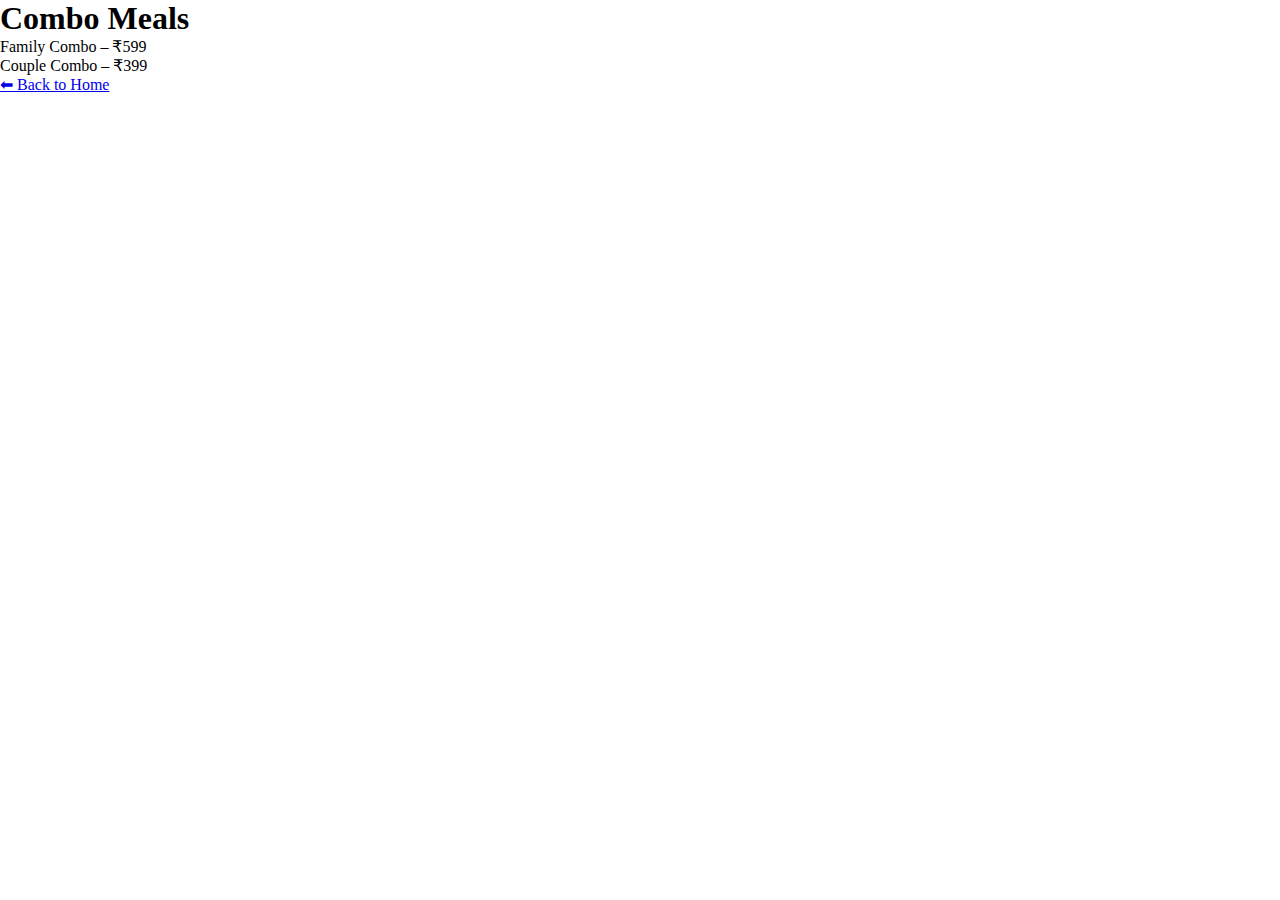
<file: combo.html>
<!DOCTYPE html>
<html lang="en">
<head>
<meta charset="UTF-8">
<title>Combo Meals</title>
<link rel="stylesheet" href="style.css">
</head>
<body>

<h1>Combo Meals</h1>

<ul>
  <li>Family Combo – ₹599</li>
  <li>Couple Combo – ₹399</li>
</ul>

<a href="index.html">⬅ Back to Home</a>

</body>
</html>
</file>
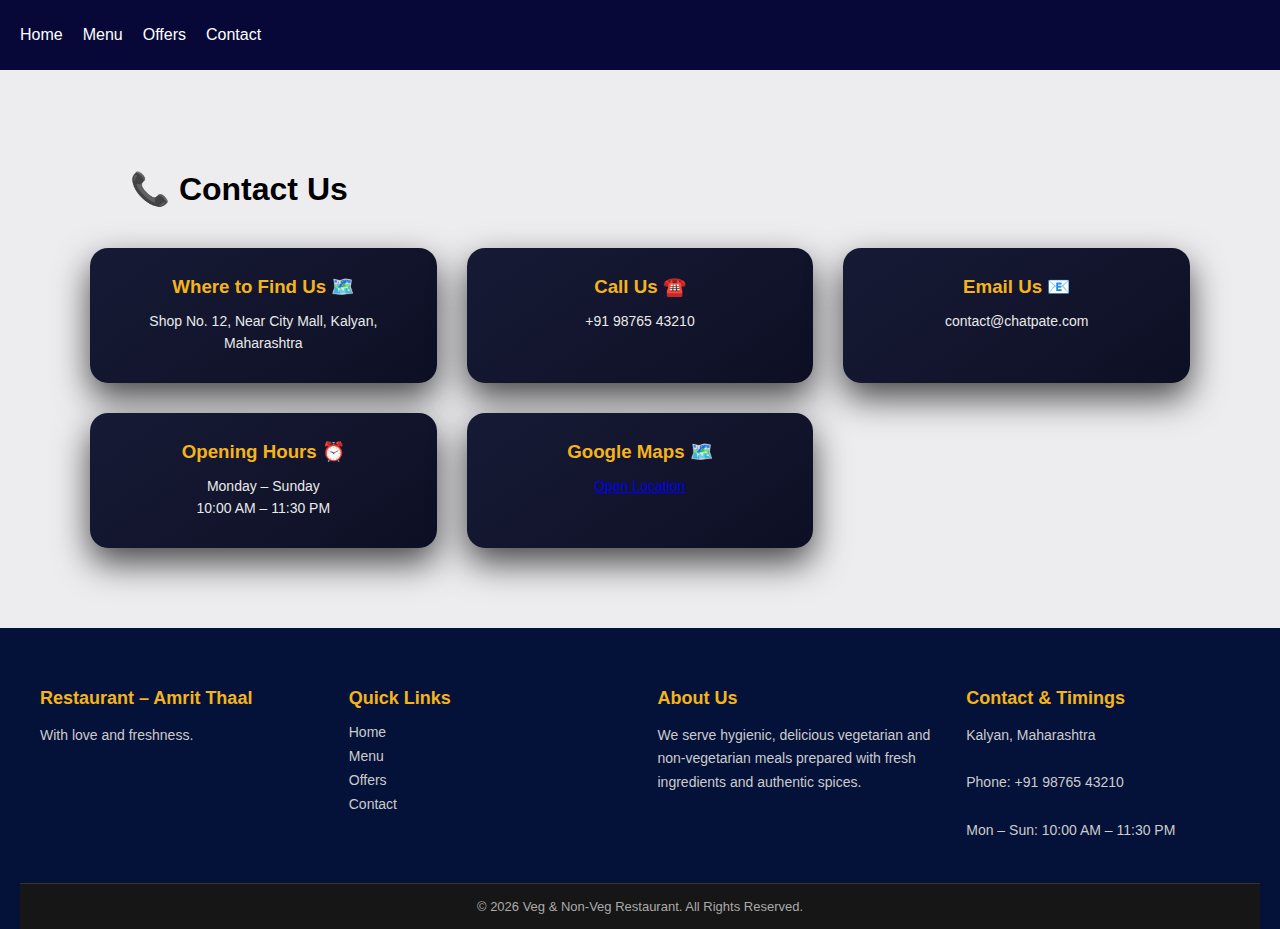
<file: contact.html>
<!DOCTYPE html>
<html lang="en">
<head>
<meta charset="UTF-8">
<meta name="viewport" content="width=device-width, initial-scale=1.0">
<title>Contact ChatPate</title>
<link rel="stylesheet" href="style1.css">
</head>

<body>

<!-- ================= NAVIGATION ================= -->
<div style="display: flex; background-color: rgb(8, 8, 56); color: white; text-decoration:none; height: 70px;">
  <div style="display: flex; background-color: rgb(8, 8, 56); height: 70px; align-items: center; padding: 0 20px;">
    <ul style="display: flex; list-style: none; margin: 0; padding: 0; gap: 20px;">
      <li><a href="index.html" style="color: white; text-decoration: none;">Home</a></li>
        <li><a href="menu.html" style="color: white; text-decoration: none;">Menu</a></li>
        <li><a href="offers.html" style="color: white; text-decoration: none;">Offers</a></li>
        <li><a href="contact.html" style="color: white; text-decoration: none;">Contact</a></li>
    </ul>
</div>

    
  </div>


<!-- ================= PAGE CONTENT ================= -->
<div class="page-content">
  <h1 style="color: black;">📞 Contact Us</h1>

  <div class="food-container">

    <div class="food-card">
      <h3>Where to Find Us 🗺️</h3>
      <p>Shop No. 12, Near City Mall, Kalyan, Maharashtra</p>
    </div>

    <div class="food-card">
      <h3>Call Us ☎️</h3>
      <p>+91 98765 43210</p>
    </div>

    <div class="food-card">
      <h3>Email Us 📧</h3>
      <p>contact@chatpate.com</p>
    </div>

    <div class="food-card">
      <h3>Opening Hours ⏰</h3>
      <p>Monday – Sunday<br>10:00 AM – 11:30 PM</p>
    </div>

    <div class="food-card">
      <h3>Google Maps 🗺️</h3>
      <p>
        <a href="https://maps.google.com" target="_blank">
          Open Location
        </a>
      </p>
    </div>

  </div>
</div>

<!-- ================= FOOTER ================= -->
<footer class="footer2">

  <div class="footer-box">

    <div class="footer-section">
      <h3>Restaurant – Amrit Thaal</h3>
      <p>With love and freshness.</p>
    </div>

    <div class="footer-section">
      <h3>Quick Links</h3>
      <a href="index.html">Home</a>
      <a href="menu.html">Menu</a>
      <a href="offers.html">Offers</a>
      <a href="contact.html">Contact</a>
    </div>

    <div class="footer-section">
      <h3>About Us</h3>
      <p>
        We serve hygienic, delicious vegetarian and non-vegetarian meals
        prepared with fresh ingredients and authentic spices.
      </p>
    </div>

    <div class="footer-section">
      <h3>Contact & Timings</h3>
      <p>
        Kalyan, Maharashtra<br><br>
        Phone: +91 98765 43210<br><br>
        Mon – Sun: 10:00 AM – 11:30 PM
      </p>
    </div>

  </div>

  <div class="footer-bottom">
    <p>© 2026 Veg & Non-Veg Restaurant. All Rights Reserved.</p>
  </div>

</footer>

</body>
</html>
</file>
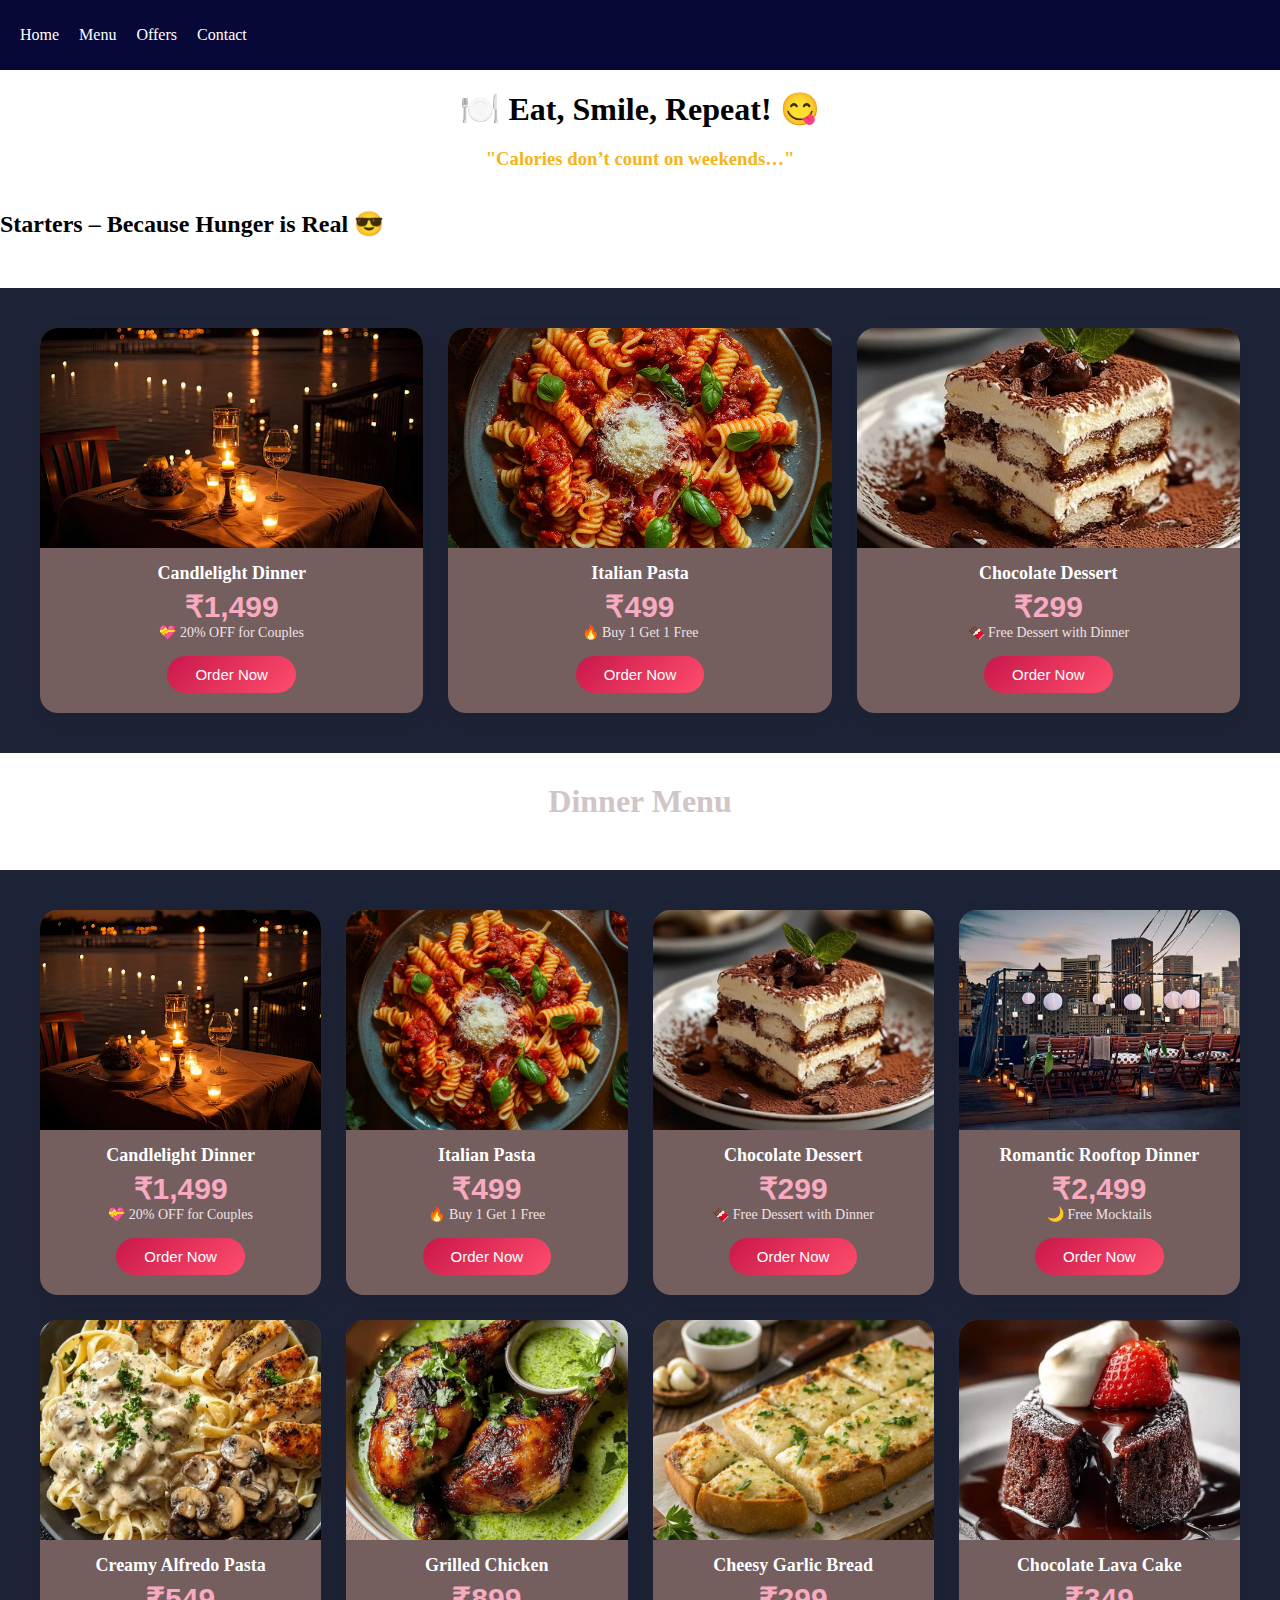
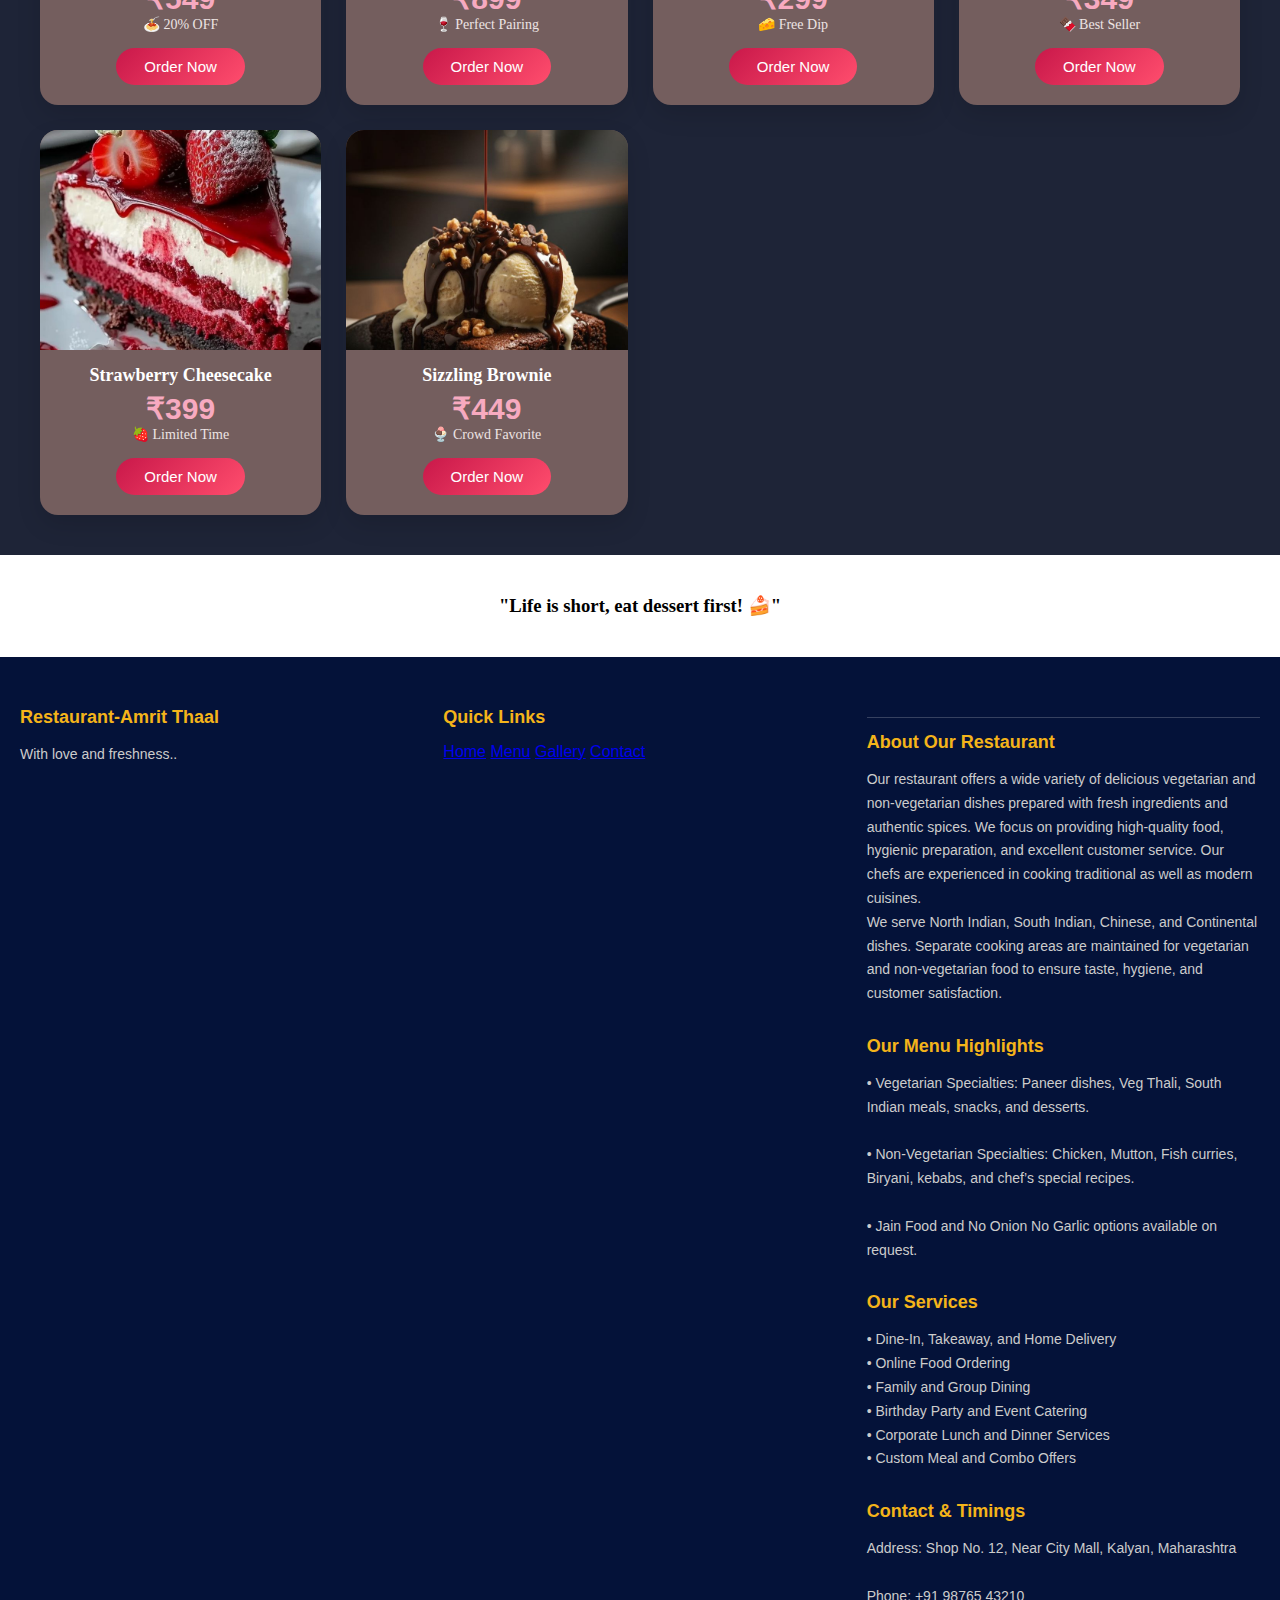
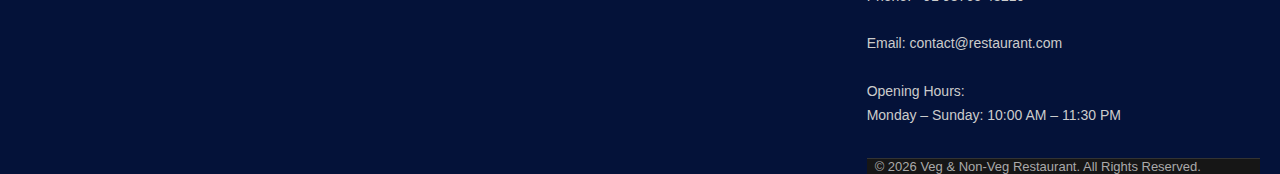
<file: menu.html>
<!DOCTYPE html>
<html lang="en">
<head>
<meta charset="UTF-8">
<meta name="viewport" content="width=device-width, initial-scale=1.0">
<title>ChatPate Menu</title>
<link href="style.css" rel="stylesheet">
</head>
<body>
  <div style="display: flex; background-color: rgb(8, 8, 56); color: white; text-decoration:none; height: 70px;">
  <div style="display: flex; background-color: rgb(8, 8, 56); height: 70px; align-items: center; padding: 0 20px;">
    <ul style="display: flex; list-style: none; margin: 0; padding: 0; gap: 20px;">
      <li><a href="index.html" style="color: white; text-decoration: none;">Home</a></li>
        <li><a href="menu.html" style="color: white; text-decoration: none;">Menu</a></li>
        <li><a href="offers.html" style="color: white; text-decoration: none;">Offers</a></li>
        <li><a href="contact.html" style="color: white; text-decoration: none;">Contact</a></li>
    </ul>
</div>

    
  </div>

<h1 style="text-align:center; margin:20px 0;">🍽️ Eat, Smile, Repeat! 😋</h1>

<h3 style="text-align:center; color:#f4b41a;">"Calories don’t count on weekends…"</h3>

<!-- STARTERS -->
<h2 style="margin-top:40px;">Starters – Because Hunger is Real 😎</h2>
<div>
        <div>
            <div class="food-container">
  <div class="food-card">
    <img src="romantic-dinner-two-with-candlelight-fine-dining-setting_124507-133165.avif" alt="Romantic Dinner">
    <h3>Candlelight Dinner</h3>
    <p class="price">₹1,499</p>
    <p class="offer">💝 20% OFF for Couples</p>
    <button onclick="openForm()" >Order Now</button>
  </div>

  <div class="food-card">
    <img src="463b0fb3238c8be1222f85cf35daa3c4.jpg" alt="Italian Pasta">
    <h3>Italian Pasta</h3>
    <p class="price">₹499</p>
    <p class="offer">🔥 Buy 1 Get 1 Free</p>
    <button onclick="openForm()">Order Now</button>
  </div>

  <div class="food-card">
    <img src="0ec289492947872976c5c52215280faa.jpg" alt="Dessert">
    <h3>Chocolate Dessert</h3>
    <p class="price">₹299</p>
    <p class="offer">🍫 Free Dessert with Dinner</p>
    <button onclick="openForm()">Order Now</button>
  </div>
</div>
 <h1 class="menu-title"> Dinner Menu</h1>

<div class="food-container">

  <div class="food-card">
    <img src="romantic-dinner-two-with-candlelight-fine-dining-setting_124507-133165.avif">
    <h3>Candlelight Dinner</h3>
    <p class="price">₹1,499</p>
    <p class="offer">💝 20% OFF for Couples</p>
    <button onclick="openForm()">Order Now</button>
  </div>

  <div class="food-card">
    <img src="463b0fb3238c8be1222f85cf35daa3c4.jpg">
    <h3>Italian Pasta</h3>
    <p class="price">₹499</p>
    <p class="offer">🔥 Buy 1 Get 1 Free</p>
    <button onclick="openForm()">Order Now</button>
  </div>

  <div class="food-card">
    <img src="0ec289492947872976c5c52215280faa.jpg">
    <h3>Chocolate Dessert</h3>
    <p class="price">₹299</p>
    <p class="offer">🍫 Free Dessert with Dinner</p>
    <button onclick="openForm()">Order Now</button>
  </div>

  <div class="food-card">
    <img src="Rooftop.webp">
    <h3>Romantic Rooftop Dinner</h3>
    <p class="price">₹2,499</p>
    <p class="offer">🌙 Free Mocktails</p>
    <button onclick="openForm()">Order Now</button>
  </div>

  <div class="food-card">
    <img src="Creamy Dreamy Chicken & Mushroom Tagliatelle Delight.jpg">
    <h3>Creamy Alfredo Pasta</h3>
    <p class="price">₹549</p>
    <p class="offer">🍝 20% OFF</p>
    <button onclick="openForm()">Order Now</button>
  </div>

  <div class="food-card">
    <img src="Peruvian Chicken with Creamy Green Sauce_ A Savory Delight.jpg">
    <h3>Grilled Chicken</h3>
    <p class="price">₹899</p>
    <p class="offer">🍷 Perfect Pairing</p>
    <button onclick="openForm()">Order Now</button>
  </div>

  <div class="food-card">
    <img src="Gooey Garlic Cheese Bread Recipe_ Cheesy, Buttery, and Irresistible.jpg">
    <h3>Cheesy Garlic Bread</h3>
    <p class="price">₹299</p>
    <p class="offer">🧀 Free Dip</p>
    <button onclick="openForm()">Order Now</button>
  </div>

  <div class="food-card">
    <img src="chokolava.jpg">
    <h3>Chocolate Lava Cake</h3>
    <p class="price">₹349</p>
    <p class="offer">🍫 Best Seller</p>
    <button onclick="openForm()">Order Now</button>
  </div>

  <div class="food-card">
    <img src="strawberry.jpg">
    <h3>Strawberry Cheesecake</h3>
    <p class="price">₹399</p>
    <p class="offer">🍓 Limited Time</p>
    <button onclick="openForm()">Order Now</button>
  </div>

  <div class="food-card">
    <img src="sizzling brownie.jpg">
    <h3>Sizzling Brownie</h3>
    <p class="price">₹449</p>
    <p class="offer">🍨 Crowd Favorite</p>
    <button onclick="openForm()">Order Now</button>
  </div>

</div>

<h3 style="text-align:center; margin:40px 0;">"Life is short, eat dessert first! 🍰"</h3>


<!--FOOTER-->
  <footer class="footer2">
    <div class="footer-box">

        <div class="footer-section">
            <h3>Restaurant-Amrit Thaal</h3>
            <p>With love and freshness..</p>
        </div>

        <div class="footer-section">
            <h3>Quick Links</h3>
            <a href="#">Home</a>
            <a href="#">Menu</a>
            <a href="#">Gallery</a>
            <a href="#">Contact</a>
        </div>

       <footer class="footer">

    <div class="footer-box">

        <div class="footer-section">
            <h3>About Our Restaurant</h3>
            <p>
                Our restaurant offers a wide variety of delicious vegetarian and
                non-vegetarian dishes prepared with fresh ingredients and authentic
                spices. We focus on providing high-quality food, hygienic preparation,
                and excellent customer service. Our chefs are experienced in cooking
                traditional as well as modern cuisines.
            </p>
            <p>
                We serve North Indian, South Indian, Chinese, and Continental dishes.
                Separate cooking areas are maintained for vegetarian and non-vegetarian
                food to ensure taste, hygiene, and customer satisfaction.
            </p>
        </div>

        <div class="footer-section">
            <h3>Our Menu Highlights</h3>
            <p>
                • Vegetarian Specialties: Paneer dishes, Veg Thali, South Indian meals,
                snacks, and desserts.<br><br>
                • Non-Vegetarian Specialties: Chicken, Mutton, Fish curries, Biryani,
                kebabs, and chef’s special recipes.<br><br>
                • Jain Food and No Onion No Garlic options available on request.
            </p>
        </div>

        <div class="footer-section">
            <h3>Our Services</h3>
            <p>
                • Dine-In, Takeaway, and Home Delivery<br>
                • Online Food Ordering<br>
                • Family and Group Dining<br>
                • Birthday Party and Event Catering<br>
                • Corporate Lunch and Dinner Services<br>
                • Custom Meal and Combo Offers
            </p>
        </div>

        <div class="footer-section">
            <h3>Contact & Timings</h3>
            <p>
                Address: Shop No. 12, Near City Mall, Kalyan, Maharashtra<br><br>
                Phone: +91 98765 43210<br><br>
                Email: contact@restaurant.com<br><br>
                Opening Hours:<br>
                Monday – Sunday: 10:00 AM – 11:30 PM
            </p>
        </div>
         <div class="footer-bottom">
        <p>
            © 2026 Veg & Non-Veg Restaurant. All Rights Reserved.
        </p>
    </div>

    </div>

   

</footer>

</body>
</html>
</file>
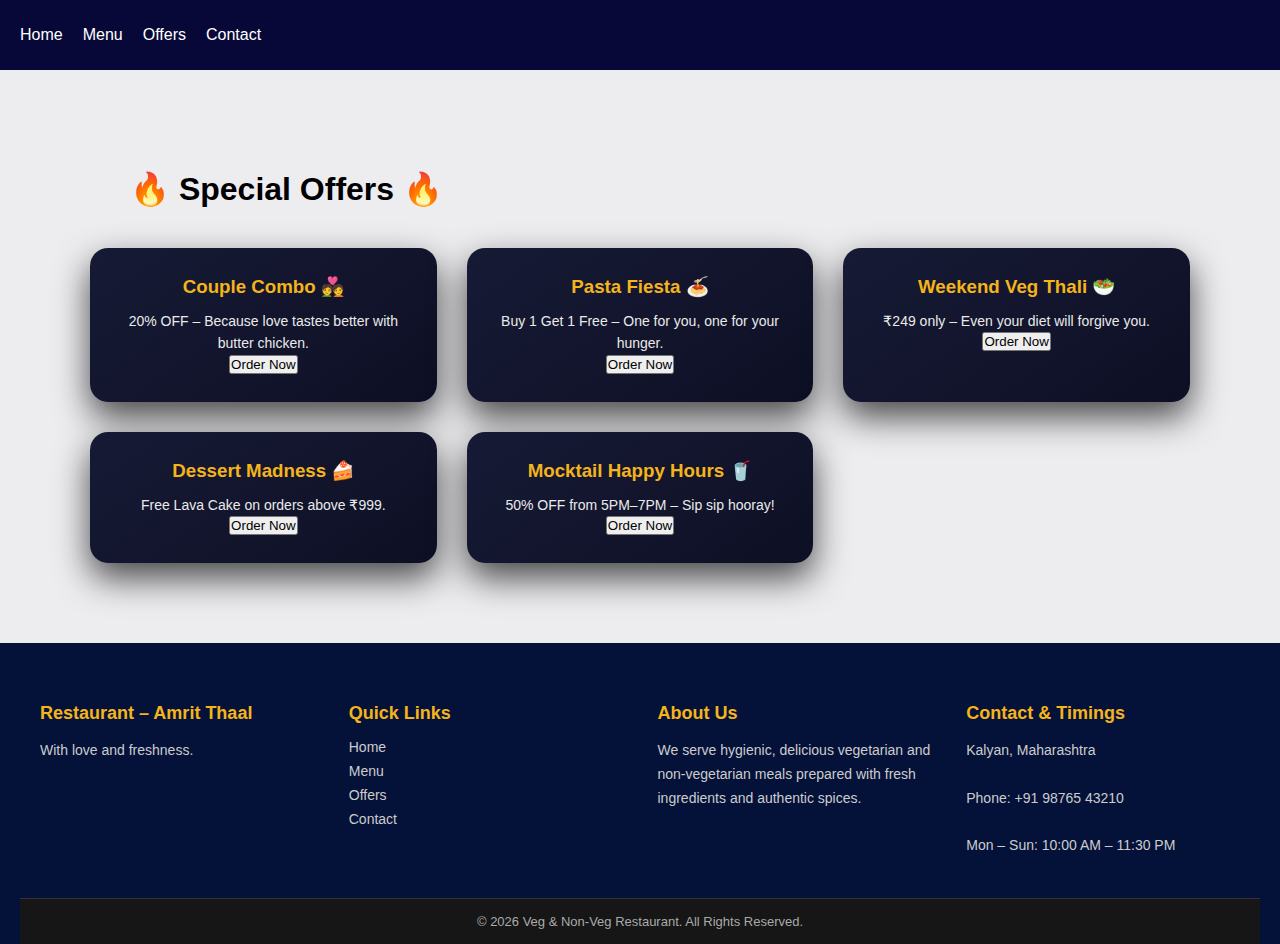
<file: offers.html>
<!DOCTYPE html>
<html lang="en">
<head>
<meta charset="UTF-8">
<meta name="viewport" content="width=device-width, initial-scale=1.0">
<title>ChatPate | Offers</title>
<link rel="stylesheet" href="style1.css">
</head>
<body>

<!-- NAVIGATION  -->
<div style="display: flex; background-color: rgb(8, 8, 56); color: white; text-decoration:none; height: 70px;">
  <div style="display: flex; background-color: rgb(8, 8, 56); height: 70px; align-items: center; padding: 0 20px;">
    <ul style="display: flex; list-style: none; margin: 0; padding: 0; gap: 20px;">
      <li><a href="index.html" style="color: white; text-decoration: none;">Home</a></li>
        <li><a href="menu.html" style="color: white; text-decoration: none;">Menu</a></li>
        <li><a href="offers.html" style="color: white; text-decoration: none;">Offers</a></li>
        <li><a href="contact.html" style="color: white; text-decoration: none;">Contact</a></li>
    </ul>
</div>

    
  </div>
  <script>
document.addEventListener("DOMContentLoaded", () => {
  const orderForm = document.getElementById("orderForm");
  const form = document.getElementById("foodForm");
  const status = document.getElementById("status");

  // OPEN FORM
  window.openForm = () => {
    orderForm.style.display = "flex";
    status.textContent = "";
  };

  // CLOSE FORM
  window.closeForm = () => {
    orderForm.style.display = "none";
    status.textContent = "";
    form.reset();
  };

  // SUBMIT FORM
  window.orderNow = () => {
    const name = form.name.value.trim();
    const phone = form.phone.value.trim();
    const dish = form.dish.value.trim();
    const address = form.address.value.trim();

    // Validation
    if (!name || !phone || !dish || !address) {
      status.textContent = "❌ Please fill all fields";
      status.style.color = "yellow";
      return;
    }

    if (!/^[0-9]{10,11}$/.test(phone)) {
      status.textContent = "❌ Enter valid 10–11 digit phone number";
      status.style.color = "yellow";
      return;
    }

    // SUCCESS
    status.textContent = "✅ Food is ordered successfully!";
    status.style.color = "lightgreen";

    setTimeout(() => {
      closeForm();
    }, 2000);
  };
});
</script>

<!-- POPUP FORM -->
<div id="orderForm" class="form-popup" style="display:none;">
  <div class="form-container">

    <h2><b>Place your order</b></h2><br>

    <!-- ✅ form id + name attributes -->
    <form id="foodForm" onsubmit="return false">

      <label>Name:</label>
      <input type="text" name="name" placeholder="Name" required>

      <label>Ph No:</label>
      <input type="tel" name="phone" placeholder="Mobile Number" required>

      <label>Dish Name:</label>
      <input type="text" name="dish" placeholder="Dish Name" required>

      <label>Address:</label>
      <input type="text" name="address" placeholder="Address" required>

      <button type="button" id="submitBtn" onclick="orderNow()">Submit Order</button>
      <button type="button" onclick="closeForm()">Cancel</button>

      <p id="status"></p>
    </form>

  </div>
</div>

<!-- OFFERS SECTION -->
<section class="offers">
    <h1 style="color: black;">🔥 Special Offers 🔥</h1>

    <div class="food-container">

        <div class="food-card">
            <h3>Couple Combo 💑</h3>
            <p>20% OFF – Because love tastes better with butter chicken.</p>
            <button onclick="openForm()" >Order Now</button>
        </div>

        <div class="food-card">
            <h3>Pasta Fiesta 🍝</h3>
            <p>Buy 1 Get 1 Free – One for you, one for your hunger.</p>
            <button onclick="openForm()" >Order Now</button>
        </div>

        <div class="food-card">
            <h3>Weekend Veg Thali 🥗</h3>
            <p>₹249 only – Even your diet will forgive you.</p>
            <button onclick="openForm()" >Order Now</button>
        </div>

        <div class="food-card">
            <h3>Dessert Madness 🍰</h3>
            <p>Free Lava Cake on orders above ₹999.</p>
           <button onclick="openForm()" >Order Now</button>
        </div>

        <div class="food-card">
            <h3>Mocktail Happy Hours 🥤</h3>
            <p>50% OFF from 5PM–7PM – Sip sip hooray!</p>
             <button onclick="openForm()" >Order Now</button>
        </div>

    </div>
</section>
<!-- ================= FOOTER ================= -->
<footer class="footer2">

  <div class="footer-box">

    <div class="footer-section">
      <h3>Restaurant – Amrit Thaal</h3>
      <p>With love and freshness.</p>
    </div>

    <div class="footer-section">
      <h3>Quick Links</h3>
      <a href="index.html">Home</a>
      <a href="menu.html">Menu</a>
      <a href="offers.html">Offers</a>
      <a href="contact.html">Contact</a>
    </div>

    <div class="footer-section">
      <h3>About Us</h3>
      <p>
        We serve hygienic, delicious vegetarian and non-vegetarian meals
        prepared with fresh ingredients and authentic spices.
      </p>
    </div>

    <div class="footer-section">
      <h3>Contact & Timings</h3>
      <p>
        Kalyan, Maharashtra<br><br>
        Phone: +91 98765 43210<br><br>
        Mon – Sun: 10:00 AM – 11:30 PM
      </p>
    </div>

  </div>

  <div class="footer-bottom">
    <p>© 2026 Veg & Non-Veg Restaurant. All Rights Reserved.</p>
  </div>

</footer>

</body>
</html>
</file>
<file: style.css>
*{
    padding:0px;
    margin:0px;
    box-sizing: border-box;
}
body {
  min-height: 100vh;
  overflow-x: hidden;

}

.navigation{
 
  margin-top:1px;
   background-color: rgba(235, 233, 238, 0.988);
   height:60px;
    margin-left:3px;
  margin-right:3px;
    width:auto;
  
}
.main-div{
  position: fixed; 
   width:99.2%;
  height:60px;
  margin-left:3px;
  margin-right:3px;
  margin-top:1px;
  background-color: rgba(2, 0, 6, 0.988);
  z-index: 1000;
    display: flex;
    align-items: center;
    gap:20px;
    font-family: 'Gill Sans', 'Gill Sans MT', Calibri, 'Trebuchet MS', sans-serif;
    color:rgb(156, 81, 52);  
     a{
        /* text-decoration: none; */
        color: rgb(237, 237, 237);
      
        text-shadow:0 10px 10px rgb(112, 101, 101);
        /* margin-left:190px; */
        font-weight:bold;
        font-size:13px;
        text-decoration: none;
       
}
 .a2 a{
        text-decoration: none;
        color: rgb(250, 250, 250);
        justify-content: end;
        text-shadow:0 10px 10px rgb(112, 101, 101);
        font-weight:bold;
        font-size:14px;
        display:flex;
          text-decoration: none;
     
}
h1{
    color: #d8d1d4;
    text-shadow: 0 4px 0.999px rgba(10, 3, 31, 0.881);
    font-weight:bold;
}

}

button:hover{
  cursor: pointer;
}
.menu-btn{
    background-color: hsla(340, 3%, 66%, 0.731);
    flex-shrink:0px;
    margin-top: 5px;
    border:2px solid rgb(222, 217, 213) ;
    width:26px;
    height:40px;
    margin-left:10px;
    border-radius:10px;
    color: #120505;
}
.orderbtn{
  width:90px;
  height:40px;
  font-weight: bold;
  color:white;
  background-color: #e80042fd;
  overflow: hidden;
  border-radius:10px;
  border: 2px solid rgb(235, 230, 230);
  font-size:12px;
 animation: pulse 1.5s ease-in-out infinite;
}
@keyframes pulse {
  0%   { transform: scale(1); }
  50%  { transform: scale(1.08); }
  100% { transform: scale(1); }
}

select{
     margin-top: 10px;
   background-color: hsla(340, 3%, 66%, 0.731);
   border:2px solid rgb(243, 239, 237) ;
    width:90px;
    height:40px;
    border-radius:10px;
    color:rgb(28, 11, 58);
    text-align: center;
     font-size:12px;   
}
.search{
    
    padding:0 14px;
    background-color: hsla(340, 3%, 66%, 0.731);
    border-radius: 20px;
    display: flex;
    height:30px;
    width: 400px;
    border:2px solid rgb(255, 255, 255);
    outline:none;
    background-repeat:no-repeat;
    background-size:0px;
    margin-top:10px;
     font-size:18px;

}
.search input {
    width: 100%;
    background:transparent;
    border:none;
}
.search input::placeholder{
    color:rgb(42, 15, 54);
}
.front{
    display:flex;
}
 
.Courosal{
    /* height:400px; */
    background-color: hsl(0, 0%, 0%);
    margin-right:2px;
    margin-left:2px;
    /* flex-shrink:0; */
   border:2px solid rgb(243, 240, 240);
    width:1265px;    
    .welcome
    {
       color: rgb(239, 231, 231);
    font-family: 'Segoe UI', Tahoma, Geneva, Verdana, sans-serif;

    /* Box Styling */
    background: rgba(236, 9, 9, 0.879); 
    border-radius: 0 20px; 
    padding: 2px 2px; 
    box-shadow: 0 10px 0.99px #484040e1; 
    backdrop-filter: blur(10px);
    -webkit-backdrop-filter: blur(10px); 
     width: 500px;        
    max-width: 100%;
    border: 2px solid #edeaea;
    text-align: center; 
     margin: 10px auto;  
     font-family: Arial, Helvetica, sans-serif; 
    }

}
.carousel-caption  {
  background-color: #564c4cc2;
  border-radius:0 40px;
width:600px;
justify-content: center;
margin-left:150px;
color: #f9f1f1f0;
font-weight:bolder;
}

.Courosal img{
height:530px;
margin-top: 30px;
width:auto;
object-fit: cover;
border-radius:40px;
border:1px solid rgb(218, 219, 214);
}


.right-div{
  display: flex;
  height:500px;

}

 /* Main Card */
.hygiene-card {
  margin-top:20px;
  width: 800px;
  max-width: 95%;
  background:rgb(135, 148, 153);
  color: #f3f3f5;
  font-weight: bolder;
  padding: 25px 30px;
  border-radius: 0 22px 0 22px;
  border: 2px solid rgba(31, 29, 29, 0.25);
  /* box-shadow:1px 9px 10px 25px rgba(0, 0, 0, 0.488); */
  transition: transform 0.3s ease, box-shadow 0.3s ease;
  margin-left:10px;
  margin-right:20px;
   box-shadow: 20px 20px 20px rgba(0, 0, 0, 0.647);
     background-color: #1e2437;
}

/* Hover Effect */
.hygiene-card:hover {
  transform: translateY(-6px);
    box-shadow: 20px 20px 20px rgba(0, 0, 0, 0.647);
}

/* Badge */
.badge {
  display: inline-block;
  background: linear-gradient(135deg, #2ecc71, #27ae60);
  color: #ffffff;
  padding: 6px 14px;
  font-size: 14px;
  font-weight: 600;
  border-radius: 0 12px;
  margin-bottom: 12px;
}

/* Heading */
.hygiene-card h2 {
  font-size: 26px;
  margin: 10px 10px 12px;
  letter-spacing: 0.4px;
  font-family: 'Segoe UI', Tahoma, Geneva, Verdana, sans-serif;
}

/* Intro Paragraph */
.intro {
  font-size: 13px;
  line-height: 1.2;
  color: #f4091d;
  background-color:rgb(242, 242, 235);
  margin-bottom: 16px;
    font-family: 'Segoe UI', Tahoma, Geneva, Verdana, sans-serif;
}

/* Points List */
.points {
  list-style: none;
  padding: 0;
  margin: 0 0 18px;
}

.points li {
  font-size: 15px;
  padding: 7px 0;
  display: flex;
  align-items: center;
  gap: 8px;
}

/* Footer */
.footer {
  display: flex;
  justify-content: space-between;
  align-items: center;
  border-top: 1px solid rgba(255, 255, 255, 0.2);
  padding-top: 14px;
  margin-top: 10px;
}

/* License Text */
.footer span {
  font-size: 14px;
  color: #dcdcdc;
}

/* Button */
.footer button {
  background: linear-gradient(135deg, #ff9800, #ff6f00);
  border: none;
  padding: 8px 18px;
  color: #ece5e5;
  font-size: 14px;
  font-weight: 600;
  border-radius: 18px;
  cursor: pointer;
  transition: all 0.3s ease;
}

.footer button:hover {
  background: linear-gradient(135deg, #ffb74d, #ff8f00);
  transform: scale(1.05);
}
 .order-btn {
  width:70px;
  height:70px;
  color:white;
  background-color: #e80042fd;
  margin-top:100px;
  overflow: hidden;
  border-radius:10px;
  border: 2px solid rgb(22, 19, 19);
  font-size:16px;
  font-weight:bold;
   animation: pulse 1.5s ease-in-out infinite;
   margin-left: 20px;
  
}
 .rajasthani_img img{
  display: flex;
width:360px;
animation: pulse 1.5s ease-in-out infinite;
margin-left:40px;
gap:20px;
margin-top:100px;
}
@keyframes pulse {
  0%   { transform: scale(1); }
  50%  { transform: scale(1.05); }
  100% { transform: scale(1); }
}
.welcome{
    color:#7d3b45;
   text-align: center;
  font-size:14px;
  p{
    color: aliceblue;
  }
}
/* TITLE */
.menu-title {
  text-align: center;
  margin: 30px 0;
  color: #d2c5c8;
}
/* ================= POPUP CONTAINER ================= */
.form-popup {
  position: fixed;
  top: 50%;
  left: 50%;
  transform: translate(-50%, -50%);
  width: 300px;
  height: 540px;
  background: #fff;
  background-image: url("sizzling brownie.jpg");
  background-size: cover;
  background-position: center;
  border-radius: 14px;
  border: 1px solid #ffffff;
  box-shadow: 0 15px 30px rgba(255, 255, 255, 0.65);
  z-index: 9999;

  /* center inner content */
  display: flex;
  align-items: center;
  justify-content: center;
}

/* ================= FORM CONTENT ================= */
.form-popup .form-container {
  width: 100%;
  height: 100%;
  padding: 14px;
  background: rgba(0, 0, 0, 0.45); /* overlay for readability */
  border-radius: 14px;
}

/* ================= TITLE ================= */
.form-popup .form-container h2 {
  text-align: center;
  font-size: 25px;
  margin-bottom: 10px;
  color: #ffffff;
}

/* ================= LABELS ================= */
.form-popup .form-container label {
  font-size: 12px;
  color: #ffffff;
  display: block;
  margin-top: 6px;
}

/* ================= INPUTS ================= */
.form-popup .form-container input {
  width: 100%;
  padding: 6px 8px;
  font-size: 12px;
  border-radius: 6px;
  border: 1px solid #cccccc;
  margin-top: 4px;
  outline: none;
}

.form-popup .form-container input:focus {
  border-color: #e80042fd;
}

/* ================= BUTTONS ================= */
.form-popup .form-container button {
  width: 100%;
  padding: 8px;
  font-size: 14px;
  margin-top: 8px;
  border-radius: 6px;
  border: none;
  cursor: pointer;
}

/* SUBMIT BUTTON */
.form-popup .form-container #submitBtn {
  background: #e80042fd;
  color: #ffffff;
}

/* CANCEL BUTTON */
.form-popup .form-container button:last-of-type {
  background: #444444;
  color: #ffffff;
}

/* ================= STATUS MESSAGE ================= */
.form-popup #status {
  margin-top: 10px;
  font-size: 13px;
  text-align: center;
}


/* STATUS */
#status {
  font-size: 13px;
  margin-top: 6px;
  text-align: center;
  color: green;
}

/* GRID */
.food-container {
  display: grid;
  grid-template-columns: repeat(auto-fit, minmax(260px, 1fr));
  gap: 25px;
  padding: 40px;
  color: #b42323;
  background-color: #1e2437;
  margin-top:50px;
}

/* CARD */
.food-card {
  background: #745e5e;
  border-radius: 18px;
  overflow: hidden;
  text-align: center;
  box-shadow: 0 10px 25px rgba(0,0,0,0.12);
  transition: 0.3s ease;
  color: #fff;
}

.food-card:hover {
  transform: translateY(-10px);
  box-shadow: 0 18px 35px rgba(0,0,0,0.18);
  border:2px solid white;
}

/* IMAGE */
.food-card img {
  width: 100%;
  height: 200px;
  object-fit: cover;
}

/* TEXT */
.food-card h3 {
  margin: 15px 0 5px;
  font-size: 18px;
}

.price {
  color: #c9184a;
  font-weight: bold;
  font-size: 18px;
}

.offer {
  font-size: 14px;
  color: #fdfafa;
}

/* BUTTON */
.food-card button {
  margin: 15px 0 20px;
  padding: 10px 28px;
  border: none;
  border-radius: 30px;
  background: linear-gradient(135deg, #c9184a, #ff4d6d);
  color: #fff;
  cursor: pointer;
  font-size: 15px;
  transition: 0.3s ease;
}

.food-card button:hover {
  transform: scale(1.05);
  border:2px solid white;
}
/* IMAGE */
.food-card img {
  width: 100%;
  height: 200px;
  object-fit: cover;
}

/* TEXT */
.food-card h3 {
  margin: 15px 0 5px;
  font-size: 18px;
}

.price {
  color: #f7aac0;
  font-weight: bold;
  font-size: 30px;
  font-family: sans-serif;

}

.offer {
  font-size: 14px;
  color: #ede4e4;
}

/* BUTTON */
.food-card button {
  margin: 15px 0 20px;
  padding: 10px 28px;
  border: none;
  border-radius: 30px;
  background: linear-gradient(135deg, #c9184a, #ff4d6d);
  color: #fff;
  cursor: pointer;
  font-size: 15px;
  transition: 0.3s ease;
}

.food-card button:hover {
  transform: scale(1.05);
}
.food-card img {
  width: 100%;
  height: 220px;         
  object-fit: cover;    
  object-position: center;
  display: block;
}

.sidebar {
    display: block;
    position: fixed;
    background-color:#353939bf;
    top:70px;
    height:100vh;
    left:-300px;
    width:300px;
    transition: left 0.3s ease;
    z-index:999;
    color: #080404;
    font-weight: bolder;
}
.sidebar.active{
    left:0;
}
.sidebar a{
    display:block;
    padding:20px 20px 20px;
    text-decoration:none;
    color:rgb(4, 4, 23);
    font-size:25px;
 font-family: Cambria, Cochin, Georgia, Times, 'Times New Roman', serif;
}
.sidebar a:hover {
  color: white;
  background-color: #1312127f;
 
}
.footer2 {
    background-color: #041239;
    color: #e5e5e5;
    padding: 50px 20px 0;
    font-family: Arial, sans-serif;
   
}

.footer-box {
    margin: auto;
    display: grid;
    grid-template-columns: repeat(auto-fit, minmax(250px, 1fr));
    gap: 30px;
}

.footer-section h3 {
    color: #f4b41a;
    font-size: 18px;
    margin-bottom: 15px;
}

.footer-section p {
    font-size: 14px;
    line-height: 1.7;
    color: #cccccc;
}

.footer-section p br {
    line-height: 2;
}

/* Bottom bar */
.footer-bottom {
   padding:0 8px;
    background-color: #161616;
    border-top: 1px solid #333;
    display: flex;   
}

.footer-bottom p {
  
    font-size: 13px;
    color: #aaa;
}

/* Responsive */
@media (max-width: 600px) {
    .footer {
        padding: 40px 15px 0;
    }

    .footer-section h3 {
        font-size: 17px;
    }

    .footer-section p {
        font-size: 13px;
    }
}
</file>
<file: style1.css>
/* ===== RESET ===== */
* {
    margin: 0;
    padding: 0;
    box-sizing: border-box;
    font-family: "Segoe UI", Arial, sans-serif;
}

/* ===== BODY ===== */
body {
    background-color: #ededf0;
    color: #eaeaea;
}
/* ===== PAGE CONTENT ===== */
h1 {
    margin-top:100px;
    font-size: 32px;
    margin-bottom: 40px;
    justify-content: center;
    margin-left:130px;
}

/* ===== FOOD / CONTACT CARDS ===== */
.food-container {
    max-width: 1100px;
    margin: auto;
    display: grid;
    grid-template-columns: repeat(auto-fit, minmax(260px, 1fr));
    gap: 30px;
}

.food-card {
    background: linear-gradient(145deg, #171a35, #0d1024);
    padding: 28px;
    border-radius: 18px;
    text-align: center;
    box-shadow: 0 15px 35px rgba(0,0,0,0.7);
    transition: 0.4s ease;
}

.food-card h3 {
    color: #f4b41a;
    margin-bottom: 12px;
}

.food-card p {
    font-size: 14px;
    line-height: 1.6;
}

.food-card:hover {
    transform: translateY(-8px);
    box-shadow: 0 25px 45px rgba(244, 180, 26, 0.35);
}

/* ===== FOOTER ===== */
.footer2 {
    background-color: #041239;
    padding: 60px 20px 0;
    margin-top: 80px;
}

.footer {
    background-color: #041239;
}

.footer-box {
    max-width: 1200px;
    margin: auto;
    display: grid;
    grid-template-columns: repeat(auto-fit, minmax(240px, 1fr));
    gap: 35px;
}

.footer-section h3 {
    color: #f4b41a;
    margin-bottom: 15px;
    font-size: 18px;
}

.footer-section p {
    font-size: 14px;
    line-height: 1.7;
    color: #cccccc;
}

/* Footer links */
.footer-section a {
    display: block;
    color: #cccccc;
    text-decoration: none;
    margin-bottom: 8px;
    font-size: 14px;
}

.footer-section a:hover {
    color: #f4b41a;
}

/* ===== FOOTER BOTTOM ===== */
.footer-bottom {
    margin-top: 40px;
    padding: 15px;
    text-align: center;
    background-color: #161616;
    border-top: 1px solid #333;
}

.footer-bottom p {
    font-size: 13px;
    color: #aaa;
}

/* /*  ================= POPUP CONTAINER =================  */
.form-popup {
  position: fixed;
  top: 50%;
  left: 50%;
  transform: translate(-50%, -50%);
  width: 300px;
  height: 540px;
  background: #fff;
  background-image: url("sizzling brownie.jpg");
  background-size: cover;
  background-position: center;
  border-radius: 14px;
  border: 1px solid #ffffff;
  box-shadow: 0 15px 30px rgba(255, 255, 255, 0.65);
  z-index: 9999;

  /* center inner content */
  display: flex;
  align-items: center;
  justify-content: center;
}

/* ================= FORM CONTENT ================= */
.form-popup .form-container {
  width: 100%;
  height: 100%;
  padding: 14px;
  background: rgba(0, 0, 0, 0.45); /* overlay for readability */
  border-radius: 14px;
}

/* ================= TITLE ================= */
.form-popup .form-container h2 {
  text-align: center;
  font-size: 25px;
  margin-bottom: 10px;
  color: #ffffff;
}

/* ================= LABELS ================= */
.form-popup .form-container label {
  font-size: 12px;
  color: #ffffff;
  display: block;
  margin-top: 6px;
}

/* ================= INPUTS ================= */
.form-popup .form-container input {
  width: 100%;
  padding: 6px 8px;
  font-size: 12px;
  border-radius: 6px;
  border: 1px solid #cccccc;
  margin-top: 4px;
  outline: none;
}

.form-popup .form-container input:focus {
  border-color: #e80042fd;
}

/* ================= BUTTONS ================= */
.form-popup .form-container button {
  width: 100%;
  padding: 8px;
  font-size: 14px;
  margin-top: 8px;
  border-radius: 6px;
  border: none;
  cursor: pointer;
}

/* SUBMIT BUTTON */
.form-popup .form-container #submitBtn {
  background: #e80042fd;
  color: #ffffff;
}

/* CANCEL BUTTON */
.form-popup .form-container button:last-of-type {
  background: #444444;
  color: #ffffff;
}

/* ================= STATUS MESSAGE ================= */
.form-popup #status {
  margin-top: 10px;
  font-size: 13px;
  text-align: center;
}


/* STATUS */
#status {
  font-size: 13px;
  margin-top: 6px;
  text-align: center;
  color: green;
}

/* ===== RESPONSIVE ===== */
@media (max-width: 768px) {

    h1 {
        font-size: 26px;
    }

    .food-container {
        grid-template-columns: 1fr;
    }

    .food-card {
        padding: 22px;
    }

    .footer-box {
        grid-template-columns: 1fr;
        text-align: center;
    }

    .footer-section a {
        display: inline-block;
        margin: 6px 10px;
    }
}

@media (max-width: 480px) {

    h1 {
        font-size: 22px;
    }

    .food-card {
        padding: 20px;
    }

    .footer-section p {
        font-size: 13px;
    }
}
</file>
